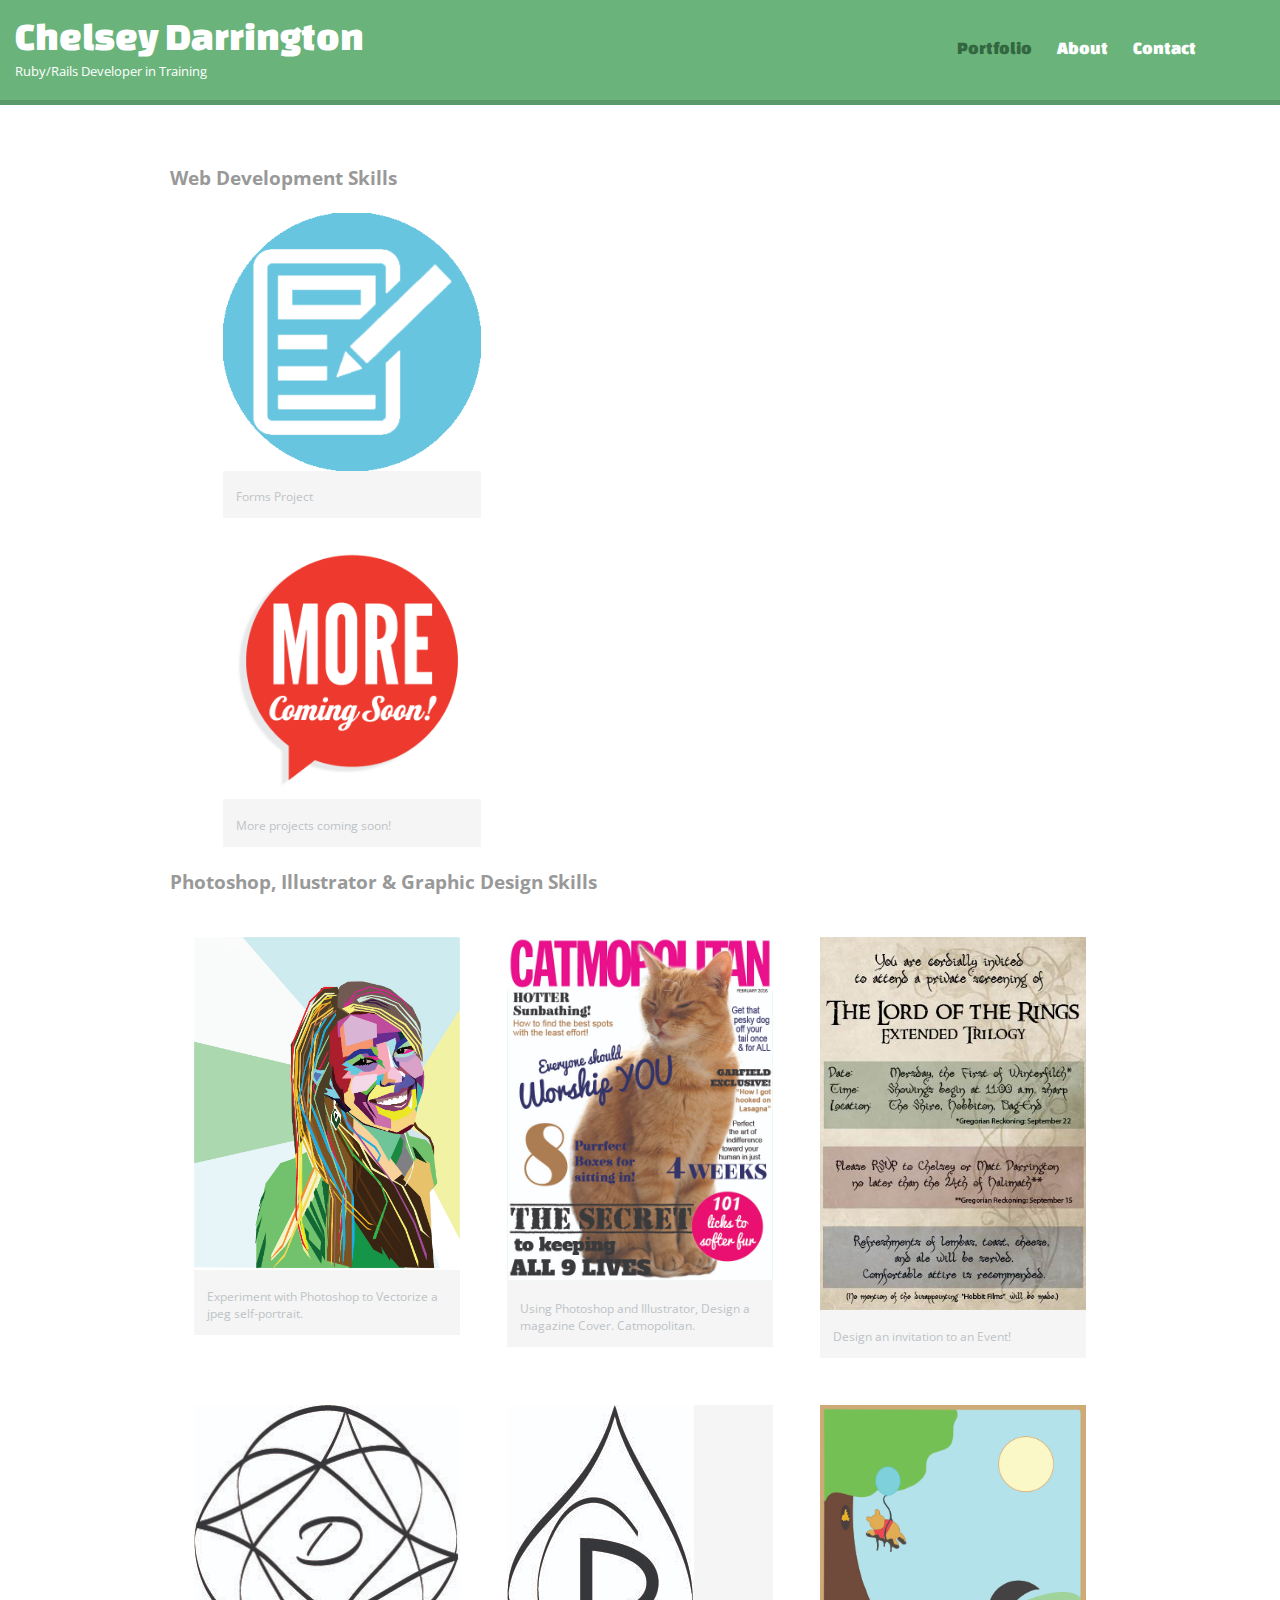
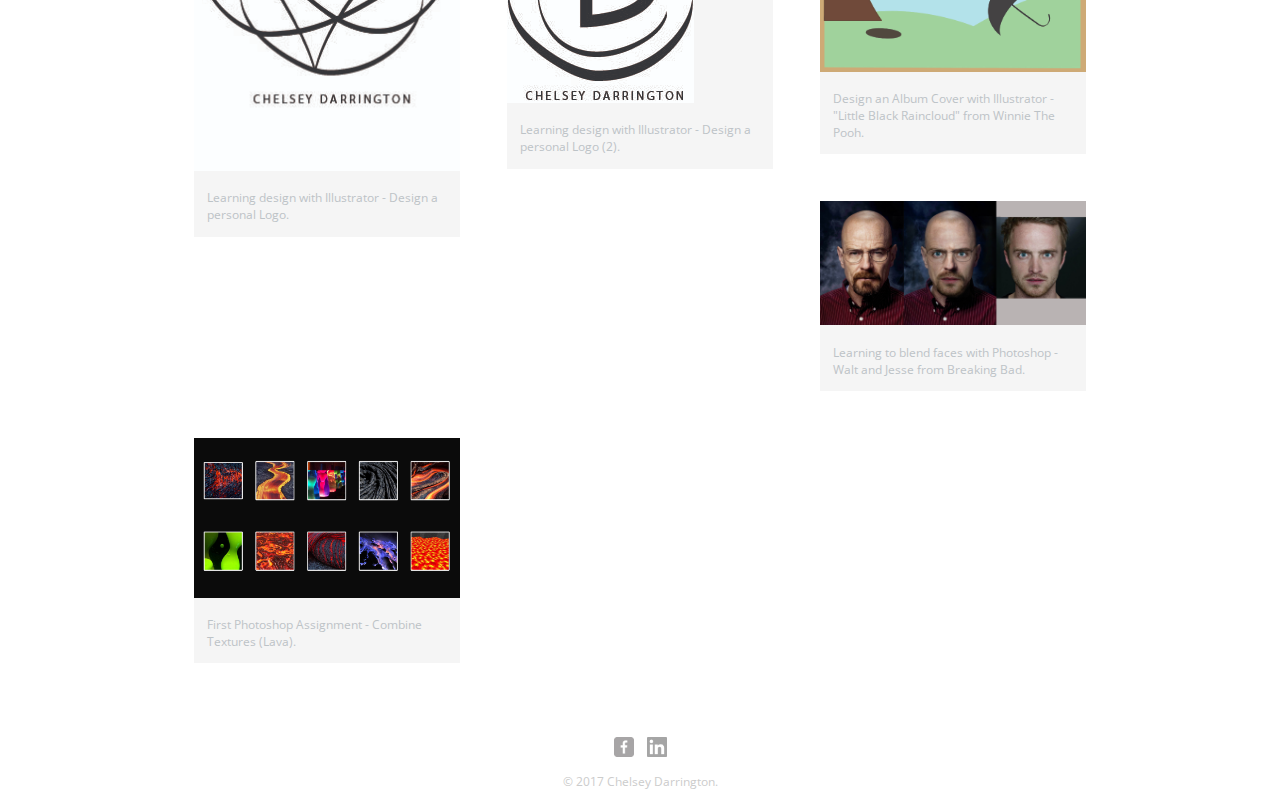
<file: index.html>
<!DOCTYPE html>
<html>
  <head>
    <meta charset="utf-8">
    <title>Chelsey Darrington | Ruby/Rails Developer in Training</title>
    <link rel="stylesheet" href="css/normalize.css">
    <link href="https://fonts.googleapis.com/css?family=Changa+One|Open+Sans" rel="stylesheet">
    <link rel="stylesheet" href="css/main.css">
    <link rel="stylesheet" href="css/responsive.css">
    <meta name="viewport" content="width=device-width, initial-scale=1.0">
  </head>
  <body>
    <header>
      <a href="index.html" id="logo">
        <h1>Chelsey Darrington</h1>
        <h2>Ruby/Rails Developer in Training</h2>
      </a>
      <nav>
        <ul>
          <li><a href="index.html" class="selected">Portfolio</a></li>
          <li><a href="about.html">About</a></li>
          <li><a href="contact.html">Contact</a></li>
        </ul>
      </nav>
    </header>
    <div id="wrapper">
      <section>
        <h3>Web Development Skills</h3>
        <ul class="gallery1">
          <li>
            <a href="forms.html">
              <img src="img/formicon.png" alt="">
              <p>Forms Project</p>
            </a>
          </li>
          <li>
            <a href="img/More-Coming-Soon_original.png">
              <img src="img/More-Coming-Soon_original.png" alt="">
              <p>More projects coming soon!</p>
            </a>
          </li>
        </ul>
        <h3>Photoshop, Illustrator & Graphic Design Skills</h3>
        <ul class="gallery">
          <li>
            <a href="img/vector-self-portrait.jpg">
              <img src="img/vector-self-portrait.jpg" alt="">
              <p>Experiment with Photoshop to Vectorize a jpeg self-portrait.</p>
            </a>
          </li>
          <li>
            <a href="img/mag-cover.jpg">
              <img src="img/mag-cover.jpg" alt="">
              <p>Using Photoshop and Illustrator, Design a magazine Cover. Catmopolitan.</p>
            </a>
          </li>
          <li>
            <a href="img/lotr-invite.jpg">
              <img src="img/lotr-invite.jpg" alt="">
              <p>Design an invitation to an Event!</p>
            </a>
          </li>
          <li>
            <a href="img/logo-white.jpg">
              <img src="img/logo-white.jpg" alt="">
              <p>Learning design with Illustrator - Design a personal Logo.</p>
            </a>
          </li>
          <li>
            <a href="img/logo-raindrop.jpg">
              <img src="img/logo-raindrop.jpg" alt="">
              <p>Learning design with Illustrator - Design a personal Logo (2).</p>
            </a>
          </li>
          <li>
            <a href="img/little-black-raincloud.jpg">
              <img src="img/little-black-raincloud.jpg" alt="">
              <p>Design an Album Cover with Illustrator - "Little Black Raincloud" from Winnie The Pooh.</p>
            </a>
          </li>
          <li>
            <a href="img/breaking-bad-photoshop.jpg">
              <img src="img/breaking-bad-photoshop.jpg" alt="">
              <p>Learning to blend faces with Photoshop - Walt and Jesse from Breaking Bad.</p>
            </a>
          </li>
          <li>
            <a href="img/lava-textures.jpg">
              <img src="img/lava-textures.jpg" alt="">
              <p>First Photoshop Assignment - Combine Textures (Lava).</p>
            </a>
          </li>
        </ul>
      </section>
      <footer>
        <a href="https://www.facebook.com/chelsey.campbell"><img src="img/facebook-wrap.png" alt="Facebook Logo" class="social-icon"></a>
        <a href='https://www.linkedin.com/in/chelsey-darrington-178ba711a?trk=profile-badge'><img src="img/linkedin-logo.png" alt="Linkedin Logo" class="social-icon"></a>
        <p>&copy; 2017 Chelsey Darrington.</p>
      </footer>
    </div>
  </body>
</html>
</file>
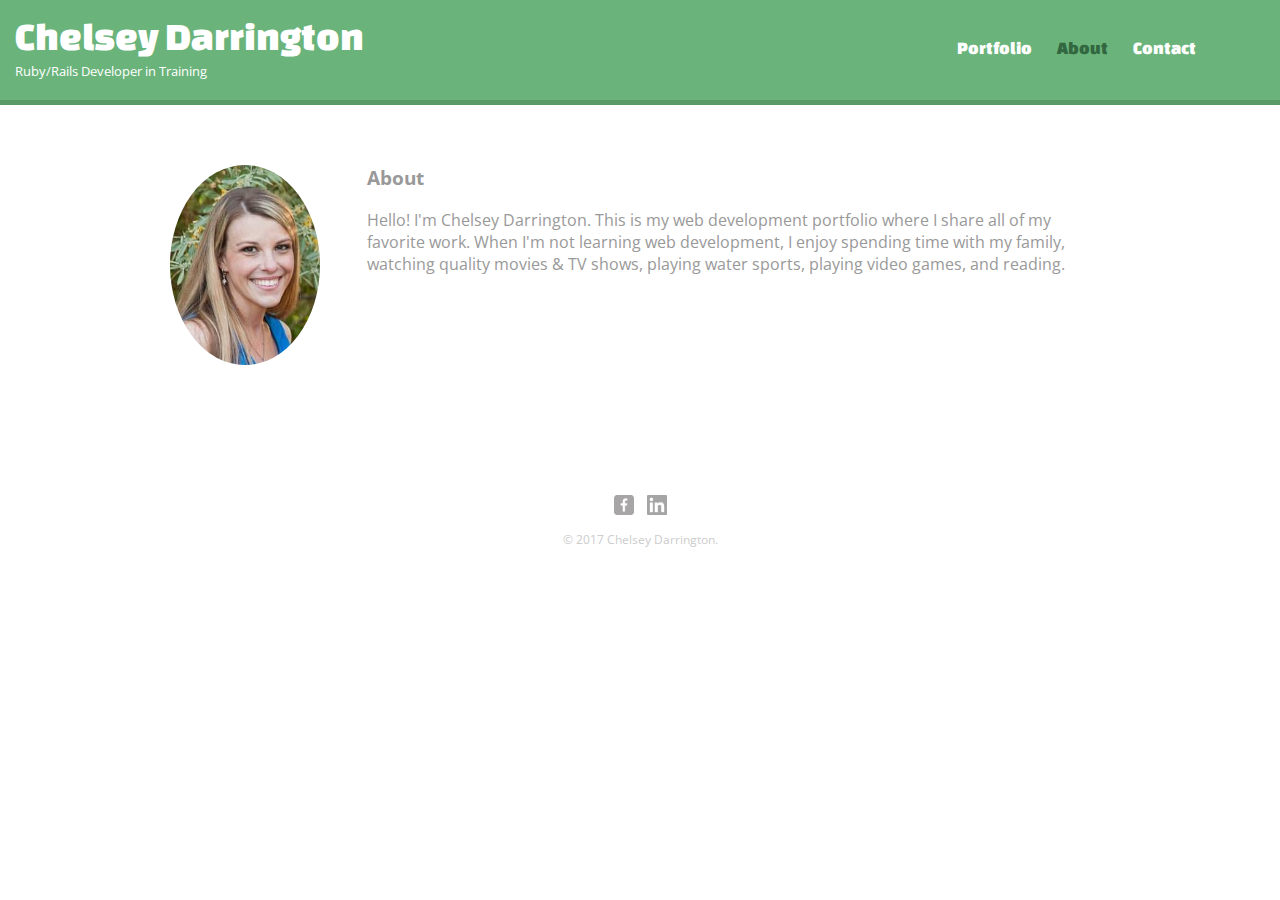
<file: about.html>
<!DOCTYPE html>
<html>
  <head>
    <meta charset="utf-8">
    <title>Chelsey Darrington | Ruby/Rails Developer in Training</title>
    <link rel="stylesheet" href="css/normalize.css">
    <link href="https://fonts.googleapis.com/css?family=Changa+One|Open+Sans" rel="stylesheet">
    <link rel="stylesheet" href="css/main.css">
    <link rel="stylesheet" href="css/responsive.css">
    <meta name="viewport" content="width=device-width, initial-scale=1.0">
  </head>
  <body>
    <header>
      <a href="index.html" id="logo">
        <h1>Chelsey Darrington</h1>
        <h2>Ruby/Rails Developer in Training</h2>
      </a>
      <nav>
        <ul>
          <li><a href="index.html">Portfolio</a></li>
          <li><a href="about.html" class="selected">About</a></li>
          <li><a href="contact.html">Contact</a></li>
        </ul>
      </nav>
    </header>
    <div id="wrapper">
      <section>
        <img src="img/chelsey-and-siblings.jpg" alt="Photograph of Chelsey Darrington" class="profile-photo">
        <h3>About</h3>
        <p>Hello! I'm Chelsey Darrington. This is my web development portfolio where I share all of my favorite work. When I'm not learning web development, I enjoy spending time with my family, watching quality movies & TV shows, playing water sports, playing video games, and reading.</p>
      </section>
      <footer>
        <a href="https://www.facebook.com/chelsey.campbell"><img src="img/facebook-wrap.png" alt="Facebook Logo" class="social-icon"></a>
        <a href='https://www.linkedin.com/in/chelsey-darrington-178ba711a?trk=profile-badge'><img src="img/linkedin-logo.png" alt="Linkedin Logo" class="social-icon"></a>
        <p>&copy; 2017 Chelsey Darrington.</p>
      </footer>
    </div>
    <script type="text/javascript" src="https://platform.linkedin.com/badges/js/profile.js" async defer></script>
  </body>
</html>
</file>
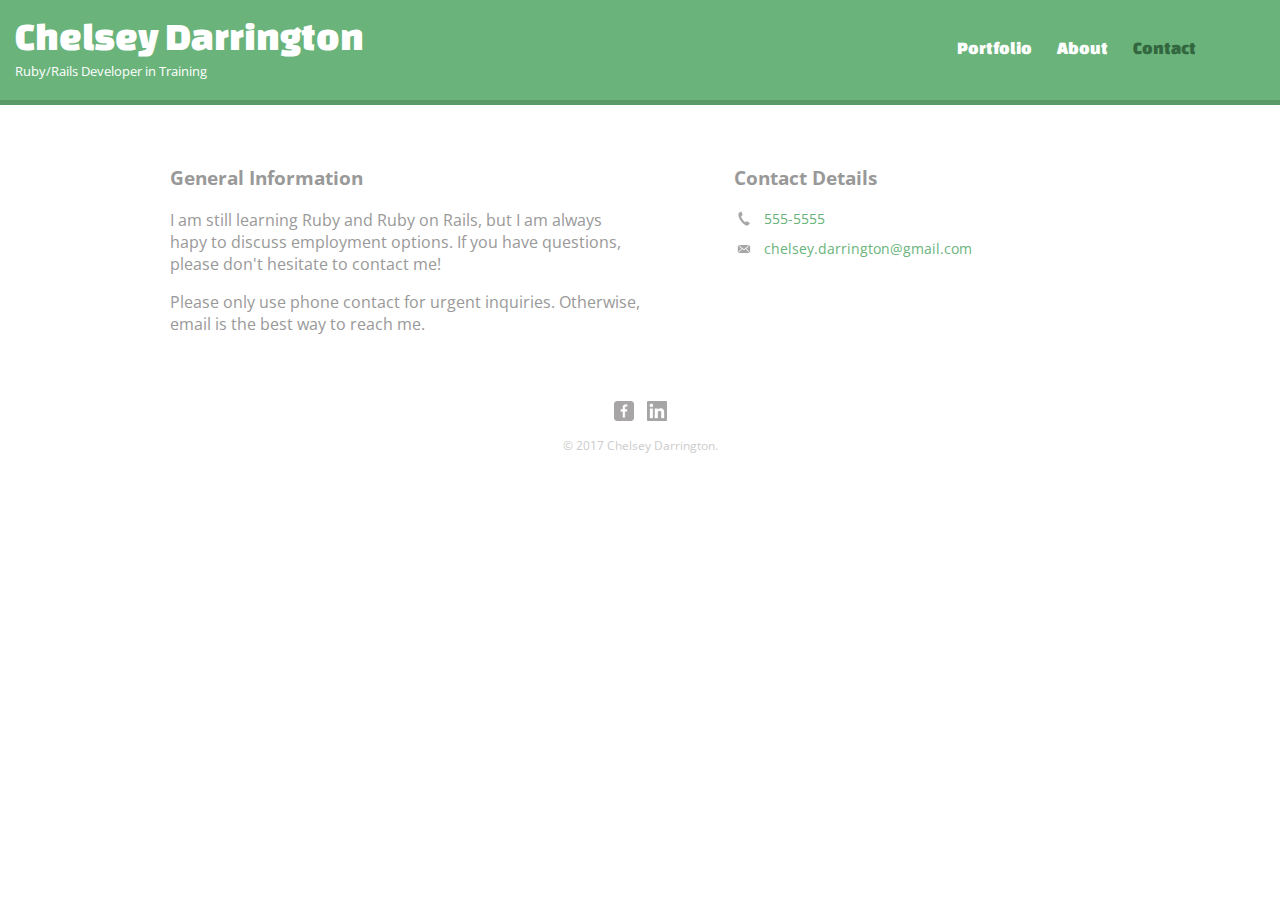
<file: contact.html>
<!DOCTYPE html>
<html>
  <head>
    <meta charset="utf-8">
    <title>Chelsey Darrington | Ruby/Rails Developer in Training</title>
    <link rel="stylesheet" href="css/normalize.css">
    <link href="https://fonts.googleapis.com/css?family=Changa+One|Open+Sans" rel="stylesheet">
    <link rel="stylesheet" href="css/main.css">
    <link rel="stylesheet" href="css/responsive.css">
    <meta name="viewport" content="width=device-width, initial-scale=1.0">
  </head>
  <body>
    <header>
      <a href="index.html" id="logo">
        <h1>Chelsey Darrington</h1>
        <h2>Ruby/Rails Developer in Training</h2>
      </a>
      <nav>
        <ul>
          <li><a href="index.html">Portfolio</a></li>
          <li><a href="about.html">About</a></li>
          <li><a href="contact.html" class="selected">Contact</a></li>
        </ul>
      </nav>
    </header>
    <div id="wrapper">
      <section id="primary">
        <h3>General Information</h3>
        <p>I am still learning Ruby and Ruby on Rails, but I am always hapy to discuss employment options. If you have questions, please don't hesitate to contact me!</p>
        <p> Please only use phone contact for urgent inquiries. Otherwise, email is the best way to reach me.</p>
      </section>
      <section id="secondary">
        <h3>Contact Details</h3>
        <ul class="contact-info">
          <li class="phone"><a href="tel:555-5555">555-5555</a></li>
          <li class="mail"><a href="mailto:chelsey.darrington@gmail.com">chelsey.darrington@gmail.com</a></li>
        </ul>
      </section>
      <footer>
        <a href="https://www.facebook.com/chelsey.campbell"><img src="img/facebook-wrap.png" alt="Facebook Logo" class="social-icon"></a>
        <a href='https://www.linkedin.com/in/chelsey-darrington-178ba711a?trk=profile-badge'><img src="img/linkedin-logo.png" alt="Linkedin Logo" class="social-icon"></a>
        <p>&copy; 2017 Chelsey Darrington.</p>
      </footer>
    </div>
    <script type="text/javascript" src="https://platform.linkedin.com/badges/js/profile.js" async defer></script>
  </body>
</html>
</file>
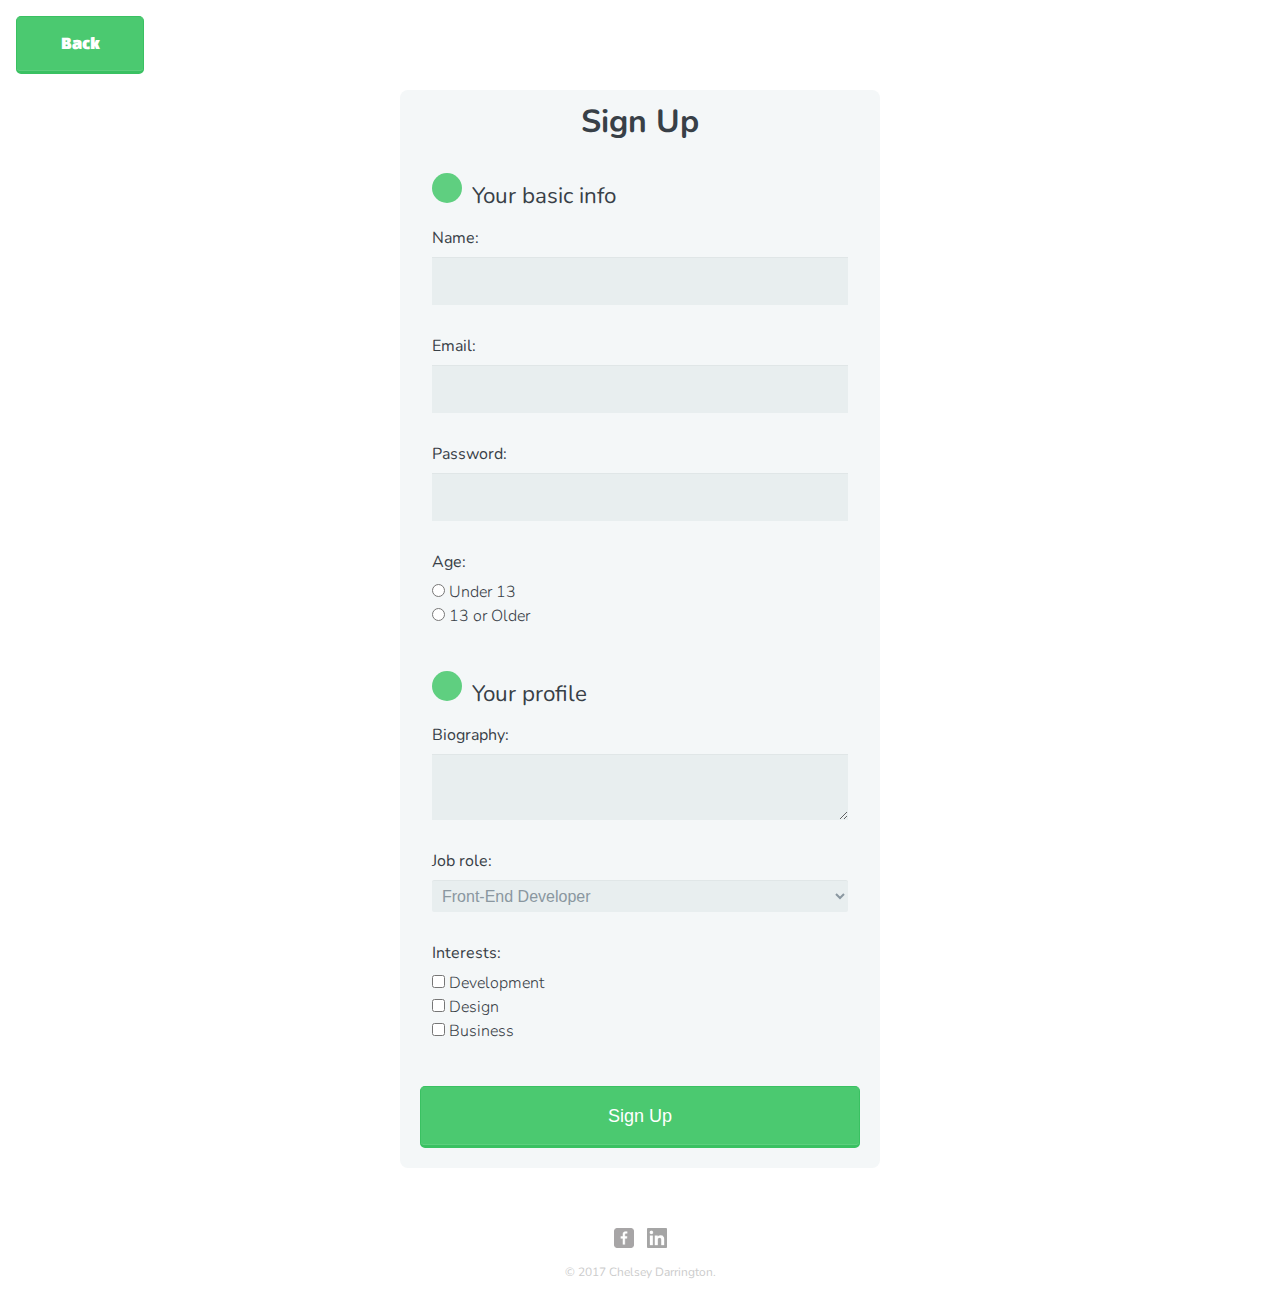
<file: forms.html>
<!DOCTYPE html>
<html>
    <head>
        <meta charset="utf-8">
        <meta name="viewport" content="width=device-width, initial-scale=1.0">
        <title>Sign Up Form</title>
        <link rel="stylesheet" href="css/normalize.css">
        <link href='http://fonts.googleapis.com/css?family=Nunito:400,300' rel='stylesheet' type='text/css'>
        <link href="https://fonts.googleapis.com/css?family=Changa+One|Open+Sans" rel="stylesheet">
        <link rel="stylesheet" href="css/mainforms.css">
    </head>
    <body>
    <div class="backButton">
    	<a href="index.html">Back</a>
    </div>

      <form action="index.html" method="post">

      	<h1>Sign Up</h1>

      	<fieldset>

      		<legend><span class="number"></span> Your basic info</legend>

	      	<label for="name">Name:</label>
	      	<input type="text" id="name" name="user_name">

	      	<label for="mail">Email:</label>
	      	<input type="email" id="mail" name="user_email">

	      	<label for="password">Password:</label>
	      	<input type="password" id="password" name="user_password">

	      	<label>Age:</label>
	      	<input type="radio" id="under_13" value="under_13" name="user_age"><label for="under_13" class="light">Under 13</label><br>
	      	<input type="radio" id="over_13" value="over_13" name="user_age"><label for="over_13" class="light">13 or Older</label>

		</fieldset>

		<fieldset>

			<legend><span class="number"></span> Your profile</legend>

			<label for="bio">Biography:</label>
	      	<textarea id="bio" name="user_bio"></textarea>

	      	<label for="job">Job role:</label>
	      	<select id="job" name"user_job">
	      		<optgroup label="Web">
		      		<option value="frontend_developer">Front-End Developer</option>
		      		<option value="php_developer">PHPDeveloper</option>
		      		<option value="python_developer">Python Developer</option>
		      		<option value="rails_developer">Rails Developer</option>
		      		<option value="web_designer">Web Designerr</option>
		      		<option value="wordpress_developer">Wordpress Developer</option>
	      		</optgroup>
	      		<optgroup label="Mobile">
		      		<option value="android_developer">Android Developer</option>
		      		<option value="ios_developer">iOS Developer</option>
		      		<option value="mobile_designer">Mobile Designer</option>
	      		</optgroup>
	      		<optgroup label="Business">
		      		<option value="business_owner">Business Owner</option>
		      		<option value="freelancer">Freelancer</option>
	      		</optgroup>
	      	</select>

	      	<label>Interests:</label>
	      	<input type="checkbox" id="development" value="interest_development" name="user_interest"><label class="light" for="development">Development</label><br>
	      	<input type="checkbox" id="design" value="interest_design" name="user_interest"><label class="light" for="design">Design</label><br>
	      	<input type="checkbox" id="business" value="interest_business" name="user_interest"><label class="light" for="business">Business</label>

      	</fieldset>

      	<button type="submit">Sign Up</button>
      	
      </form>
      <footer>
        <a href="https://www.facebook.com/chelsey.campbell"><img src="img/facebook-wrap.png" alt="Facebook Logo" class="social-icon"></a>
        <a href='https://www.linkedin.com/in/chelsey-darrington-178ba711a?trk=profile-badge'><img src="img/linkedin-logo.png" alt="Linkedin Logo" class="social-icon"></a>
        <p>&copy; 2017 Chelsey Darrington.</p>
      </footer>
      
    </body>
</html>
</file>
<file: css/main.css>
/********************************************
COLORS:
#fff
#999
#6ab47b
#599a68
#32673f
#ccc
#f5f5f5
#bdc3c7
********************************************/


/********************************************
GENERAL
********************************************/
body {
  font-family: 'Open Sans', sans-serif;
}

#wrapper {
  max-width: 940px;
  margin: 0 auto;
  padding: 0 5%;
}

a {
  text-decoration: none;
}

img {
  max-width: 100%;
}

h3 {
  margin: 0 0 1em 0;
}

/********************************************
HEADING
********************************************/

header {
  float: left;
  margin: 0 0 30px 0;
  padding: 5px 0 0 0;
  width: 100%;
}

#logo {
  text-align: center;
  margin: 0;
}

h1 {
  font-family: 'Changa One', sans-serif;
  margin: 15px 0;
  font-size: 1.75em;
  font-weight: normal;
  line-height: 0.8em;
}

h2 {
  font-size: 0.75em;
  margin: -5px 0 0;
  font-weight: normal;
}

/********************************************
NAVIGATION
********************************************/

nav {
  text-align: center;
  padding: 10px 0;
  margin: 20px 0 0;
}

nav ul {
  list-style: none;
  margin: 0 10px;
  padding: 0;
}

nav li {
  display: inline-block;
}

nav a {
  font-family: 'Changa One', sans-serif;
  font-weight: normal;
  padding: 15px 10px;
}

/********************************************
FOOTER
********************************************/

footer {
  font-size: 0.75em;
  text-align: center;
  clear: both;
  padding-top: 50px;
  color: #ccc;
}

.social-icon {
  width: 20px;
  height: 20px;
  margin: 0 5px;
}
/********************************************
PAGE: PORTFOLIO
********************************************/

.gallery1 {
  margin: 0;
  padding: 0 0 0 30px;
  list-style: none;
}

.gallery1 li {
  float: none;
  width: 45%;
  margin: 2.5%;
  background-color: #f5f5f5;
  color: #bdc3c7;
}

.gallery1 li a p {
  margin: 0;
  padding: 5%;
  font-size: 0.75em;
  color: #bdc3c7;
}

.gallery {
  margin: 0;
  padding: 0;
  list-style: none;
}

.gallery li {
  float: left;
  width: 45%;
  margin: 2.5%;
  background-color: #f5f5f5;
  color: #bdc3c7;
}

.gallery li a p {
  margin: 0;
  padding: 5%;
  font-size: 0.75em;
  color: #bdc3c7;
}

/********************************************
PAGE: ABOUT
********************************************/

.profile-photo {
  display: block;
  max-width: 150px;
  margin: 0 auto 30px;
  border-radius: 100%;
}

/********************************************
PAGE: CONTACT
********************************************/

.contact-info {
  list-style: none;
  padding: 0;
  margin: 0;
  font-size: 0.9em;
}

.contact-info a {
  display: block;
  min-height: 20px;
  background-repeat: no-repeat;
  background-size: 20px 20px;
  padding: 0 0 0 30px;
  margin: 0 0 10px;
}

.contact-info li.phone a {
 background-image: url('../img/phone.png');
}

.contact-info li.mail a {
  background-image: url('../img/mail.png');
}

/********************************************
COLORS
********************************************/

/* site body */
body {
  background-color: #fff;
  color: #999;
}

/* green header */
header {
  background: #6ab47b;
  border-color: #599a68;
}

/* nav background on mobile */
nav {
  background: #599a68;
}

/* logo text */
h1, h2 {
  color: #fff;
}

/* links */
a {
  color: #6ab47b;
}

/* nav links */
nav a, nav a:visited {
  color: #fff;
}
/* selected nav link */
nav a.selected, nav a:hover {
   color: #32673f;
}
</file>
<file: css/responsive.css>
@media screen and (min-width: 480px) {
  
  /********************************************
  TWO COLUMN LAYOUT
  ********************************************/
  
  #primary {
    width: 50%;
    float: left;
  }
  
  #secondary {
    width: 40%;
    float: right;
  }
  
  /********************************************
  Size of images calculations for 3 columns:
  3 * 5 = 15 (margin) 
  100% - 15% = 85%
  85 / 3 = 28.33333333333333 (without borders)
  ********************************************/
  
  /********************************************
  PAGE: PORTFOLIO
  ********************************************/
  
  .gallery1 li {
    width: 28.3333%
  }
  
  .gallery1 li:nth-child(4n) {
    clear: left;
  }

  .gallery1 img {
    background: white;
  }
  
  .gallery li {
    width: 28.3333%
  }
  
  .gallery li:nth-child(4n) {
    clear: left;
  }
  
  /********************************************
  PAGE: ABOUT
  ********************************************/
  
  .profile-photo {
    float: left;
    margin: 0 5% 80px 0;
  }
  
}



@media screen and (min-width: 660px) {
  
  /********************************************
  HEADER
  ********************************************/
  
  nav {
    background: none;
    float: right;
    font-size: 1.125em;
    margin-right: 5%;
    text-align: right;
    width: 45%;
  }
  
  #logo {
    float: left;
    margin-left 5%;
    text-align: left;
    width: 45%;
    padding: 0 0 0 15px;
  }
  
  h1 {
    font-size: 2.5em;
  }
  
  h2 {
    font-size: 0.825em;
    margin-bottom: 20px;
  }
  
  header {
    border-bottom: 5px solid #599a68;
    margin-bottom: 60px;
  }
    
  
}
</file>
<file: css/mainforms.css>
*, *:before, *:after {
  -moz-box-sizing: border-box;
  -webkit-box-sizing: border-box;
  box-sizing: border-box;
}

body {
  font-family: 'Nunito', sans-serif;
  color: #384047;
}

form {
  max-width: 300px;
  margin: 10px auto;
  padding: 10px 20px;
  background: #f4f7f8;
  border-radius: 8px;
}

h1 {
  margin: 0 0 30px 0;
  text-align: center;
}

input[type="text"],
input[type="password"],
input[type="date"],
input[type="datetime"],
input[type="email"],
input[type="number"],
input[type="search"],
input[type="tel"],
input[type="time"],
input[type="url"],
textarea,
select {
  background: rgba(255,255,255,0.1);
  border: none;
  font-size: 16px;
  height: auto;
  margin: 0;
  outline: 0;
  padding: 15px;
  width: 100%;
  background-color: #e8eeef;
  color: #8a97a0;
  box-shadow: 0 1px 0 rgba(0,0,0,0.03) inset;
  margin-bottom: 30px;
}

input[type="radio"],
input[type="checkbox"] {
  margin: 0 4px 8px 0;
}

select {
  padding: 6px;
  height: 32px;
  border-radius: 2px;
}

button {
  padding: 19px 39px 18px 39px;
  color: #FFF;
  background-color: #4bc970;
  font-size: 18px;
  text-align: center;
  font-style: normal;
  border-radius: 5px;
  width: 100%;
  border: 1px solid #3ac162;
  border-width: 1px 1px 3px;
  box-shadow: 0 -1px 0 rgba(255,255,255,0.1) inset;
  margin-bottom: 10px;
}

fieldset {
  margin-bottom: 30px;
  border: none;
}

legend {
  font-size: 1.4em;
  margin-bottom: 10px;
}

label {
  display: block;
  margin-bottom: 8px;
}

label.light {
  font-weight: 300;
  display: inline;
}

.number {
  background-color: #5fcf80;
  color: #fff;
  height: 30px;
  width: 30px;
  display: inline-block;
  font-size: 0.8em;
  margin-right: 4px;
  line-height: 30px;
  text-align: center;
  text-shadow: 0 1px 0 rgba(255,255,255,0.2);
  border-radius: 100%;
}

@media screen and (min-width: 480px) {

  form {
    max-width: 480px;
  }

}

/********************************************
FOOTER
********************************************/

footer {
  font-size: 0.75em;
  text-align: center;
  clear: both;
  padding-top: 50px;
  color: #ccc;
}

.social-icon {
  width: 20px;
  height: 20px;
  margin: 0 5px;
}

/********************************************
BACK BUTTON
********************************************/
.backButton {
  padding: 1em;
  background-color: #4bc970;
  text-align: center;
  border-radius: 5px;
  width: 10%;
  border: 1px solid #3ac162;
  border-width: 1px 1px 3px;
  box-shadow: 0 -1px 0 rgba(255,255,255,0.1) inset;
  margin: 1em;
}

.backButton a {
  text-decoration: none;
  font-family: 'Changa One', sans-serif;
  font-size: 18px;
  color: #FFF;
  font-style: normal;
}

.backButton.selected, .backButton a:hover {
   color: #FFF;
}
</file>
